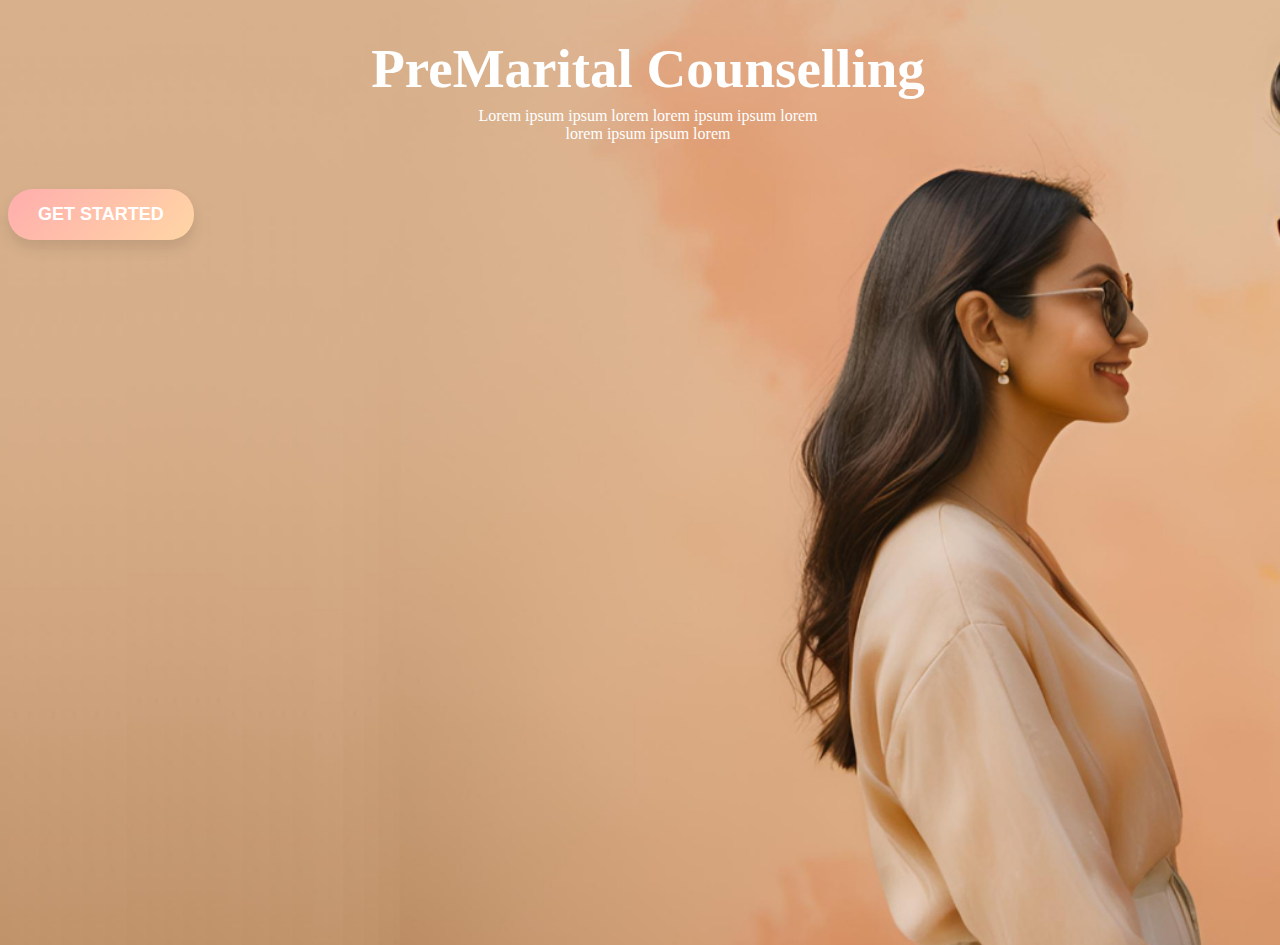
<file: index.html>
<!DOCTYPE html>
<html lang="en">
<head>
    <meta charset="UTF-8">
    <meta name="viewport" content="width=device-width, initial-scale=1.0">
    <link rel="stylesheet" type="text/css" href="./style.css">
    <title>Document</title>
</head>
<body>
    <h1 id="title">PreMarital Counselling</h1>
    <p id="moto">Lorem ipsum ipsum lorem lorem ipsum ipsum lorem<br> lorem ipsum ipsum lorem</p>
    <button id="redirector">Get Started</button>
    
    

    <script src="./script.js"></script>
</body>
</html>
</file>
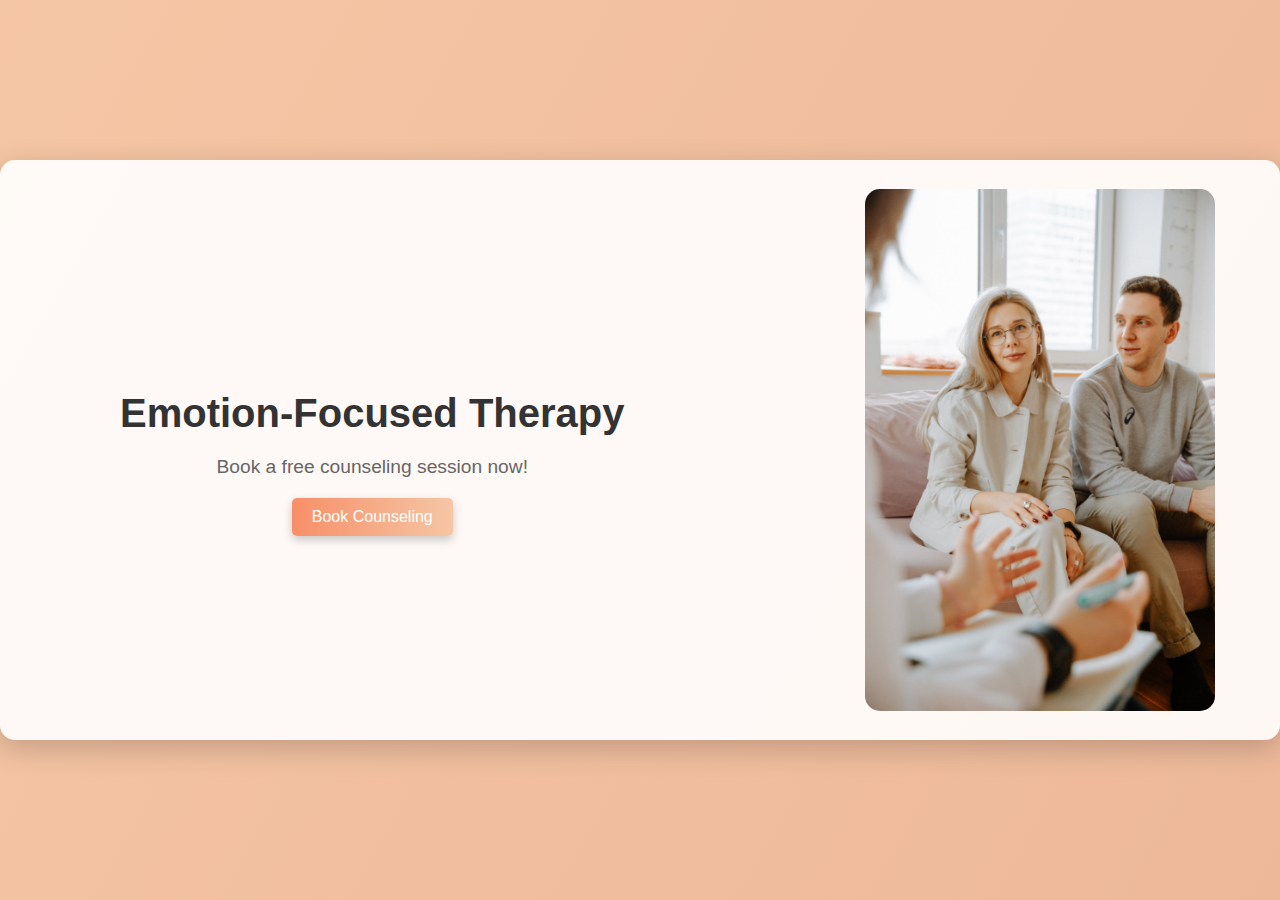
<file: appoinment.html>
<!DOCTYPE html>
<html lang="en">
<head>
    <meta charset="UTF-8">
    <meta name="viewport" content="width=device-width, initial-scale=1.0">
    <title>Emotion-Focused Therapy</title>
    <link rel="stylesheet" href="style2.css">
</head>
<body>
    <div class="background">
        <div class="container">
            <div class="content">
                <div class="text">
                    <h1>Emotion-Focused Therapy</h1>
                    <p>Book a free counseling session now!</p>
                    <button class="get-started" onclick="toggleForm()">Book Counseling</button>
                </div>
                <div class="image-container">
                    <div class="decorative-div"></div>
                    <img src="./resources/coun.png" alt="Counseling Image" class="image">
                </div>
            </div>
        </div>
    </div>
    <div class="modal-background" id="modal-background" style="display: none;">
        <div class="form-container" id="form-container">
            <h2>Book a Free Consultation</h2>
            <div class="form-switch">
                <label class="switch">
                    <input type="checkbox" id="toggle-mode" onchange="switchMode()">
                    <span class="slider round"></span>
                </label>
                <span id="mode-label">Online</span>
            </div>
            <form id="counseling-form">
                <div class="form-fields" id="online-fields">
                    <input type="text" placeholder="Caregiver Name" required>
                    <input type="email" placeholder="Email" required>
                    <input type="tel" placeholder="Phone" required>
                    <input type="text" placeholder="Patient's Name" required>
                    <input type="number" placeholder="Patient's Age" required>
                    <textarea placeholder="Primary concern"></textarea>
                    <textarea placeholder="Additional message"></textarea>
                </div>
                <div class="form-fields" id="offline-fields" style="display: none;">
                    <input type="text" placeholder="Caregiver Name" required>
                    <input type="email" placeholder="Email" required>
                    <input type="tel" placeholder="Phone" required>
                    <input type="text" placeholder="Patient's Name" required>
                    <input type="number" placeholder="Patient's Age" required>
                    <textarea placeholder="Primary concern"></textarea>
                    <input type="text" placeholder="Location" required>
                    <select required>
                        <option value="whatsapp">WhatsApp</option>
                        <option value="email">Email</option>
                        <option value="sms">SMS</option>
                    </select>
                </div>
                <div class="form-buttons">
                    <button type="submit">Submit</button>
                    <button type="button" class="close-button" onclick="toggleForm()">Close</button>
                </div>
            </form>
        </div>
    </div>
    <script src="script.js"></script>
</body>
</html>
</file>
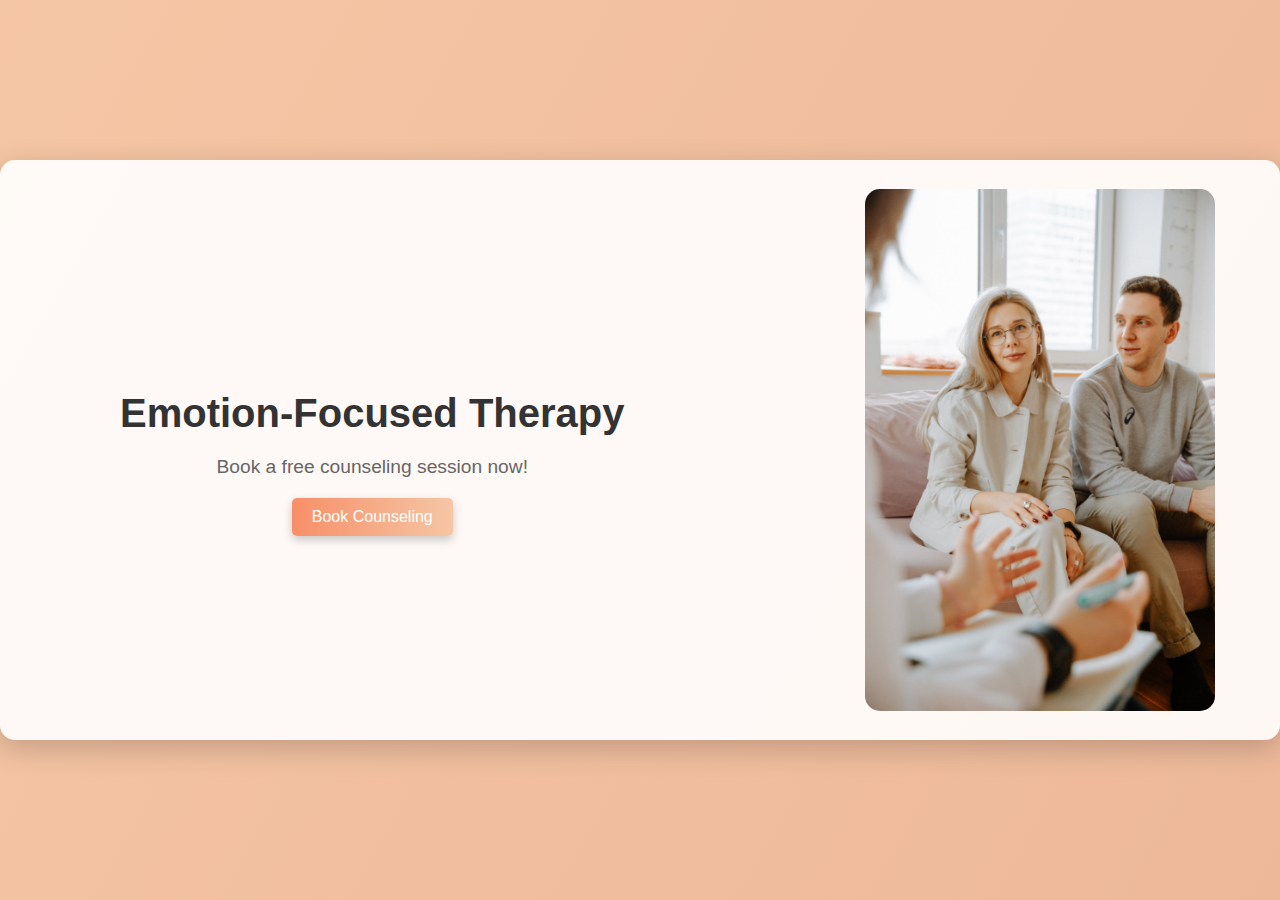
<file: pages/appoinment.html>
<!DOCTYPE html>
<html lang="en">
<head>
    <meta charset="UTF-8">
    <meta name="viewport" content="width=device-width, initial-scale=1.0">
    <title>Emotion-Focused Therapy</title>
    <link rel="stylesheet" href="../styles/style2.css">
</head>
<body>
    <div class="background">
        <div class="container">
            <div class="content">
                <div class="text">
                    <h1>Emotion-Focused Therapy</h1>
                    <p>Book a free counseling session now!</p>
                    <button class="get-started" onclick="toggleForm()">Book Counseling</button>
                </div>
                <div class="image-container">
                    <div class="decorative-div"></div>
                    <img src="../resources/coun.png" alt="Counseling Image" class="image">
                </div>
            </div>
        </div>
    </div>
    <div class="modal-background" id="modal-background" style="display: none;">
        <div class="form-container" id="form-container">
            <h2>Book a Free Consultation</h2>
            <div class="form-switch">
                <label class="switch">
                    <input type="checkbox" id="toggle-mode" onchange="switchMode()">
                    <span class="slider round"></span>
                </label>
                <span id="mode-label">Online</span>
            </div>
            <form id="counseling-form">
                <div class="form-fields" id="online-fields">
                    <input type="text" placeholder="Caregiver Name" required>
                    <input type="email" placeholder="Email" required>
                    <input type="tel" placeholder="Phone" required>
                    <input type="text" placeholder="Patient's Name" required>
                    <input type="number" placeholder="Patient's Age" required>
                    <textarea placeholder="Primary concern"></textarea>
                    <textarea placeholder="Additional message"></textarea>
                </div>
                <div class="form-fields" id="offline-fields" style="display: none;">
                    <input type="text" placeholder="Caregiver Name" required>
                    <input type="email" placeholder="Email" required>
                    <input type="tel" placeholder="Phone" required>
                    <input type="text" placeholder="Patient's Name" required>
                    <input type="number" placeholder="Patient's Age" required>
                    <textarea placeholder="Primary concern"></textarea>
                    <input type="text" placeholder="Location" required>
                    <select required>
                        <option value="whatsapp">WhatsApp</option>
                        <option value="email">Email</option>
                        <option value="sms">SMS</option>
                    </select>
                </div>
                <div class="form-buttons">
                    <button type="submit">Submit</button>
                    <button type="button" class="close-button" onclick="toggleForm()">Close</button>
                </div>
            </form>
        </div>
    </div>
    <script src="../scripts/script2.js"></script>
</body>
</html>
</file>
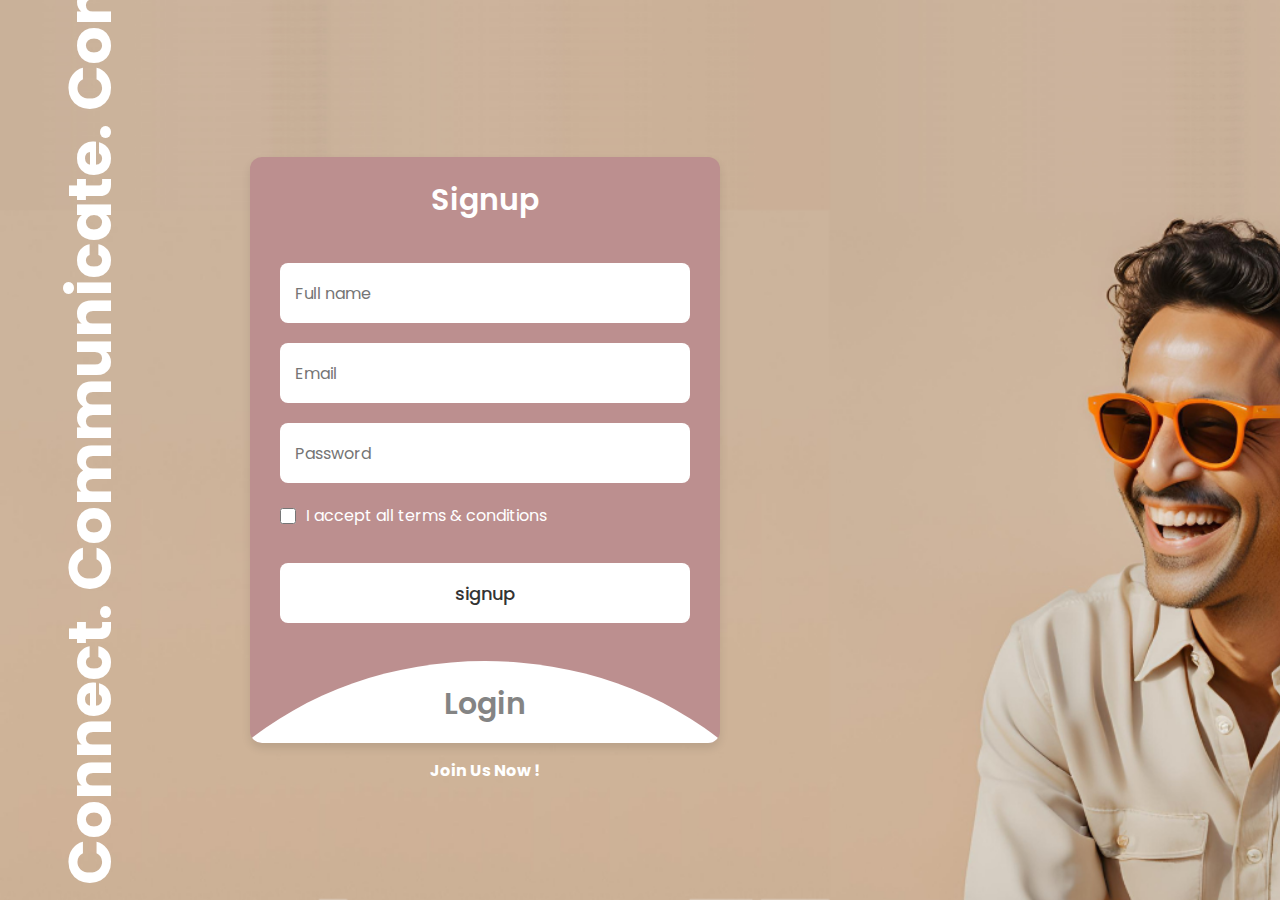
<file: pages/login.html>
<!DOCTYPE html>
<html lang="en">
<head>
    <meta charset="UTF-8">
    <meta name="viewport" content="width=device-width, initial-scale=1.0">
    <title>Login & signup</title>
    <link rel="stylesheet" type="text/css" href="../styles/login.css">
</head>
<body>
    
    <section class="wrapper">
        <div class="form signup">
            <header>Signup</header>
            <form action="#">
                <input type="text" placeholder="Full name" required/>
                <input type="email" placeholder="Email" required/>
                <input type="password" placeholder="Password" required/>
                <div class="checkbox">
                    <input type="checkbox"/>
                    <label for="">I accept all terms & conditions</label>
                </div>
                <input type="submit" value="signup" onclick="navigateToSocial()" />
            </form>
        </div>


        <div class="form login">
            <header>Login</header>
            <form action="#">
                <input type="email" placeholder="Email" required/>
                <input type="password" placeholder="Password" required/>
                <a href="#">Forgot Password?</a>
                <input type="submit" value="login" onclick="navigateToSocial()"/>
            </form>
        </div>
    </section>
    <div class="rotated-title">
        Connect. Communicate. Commit.
    </div>

    <p id="last-phrase">Join Us Now !</p>
    

    <script>
        const wrapper = document.querySelector(".wrapper"),
            signupHeader = document.querySelector(".signup header"),
            loginHeader = document.querySelector(".login header");

        loginHeader.addEventListener("click", () => {
            wrapper.classList.add("active");
        })

        signupHeader.addEventListener("click", () => {
            wrapper.classList.remove("active");
        })

        function navigateToSocial() {
            window.location.href = "socialform.html"; // Replace with the actual path to your signup page
        }

    </script>
</body>
</html>
</file>
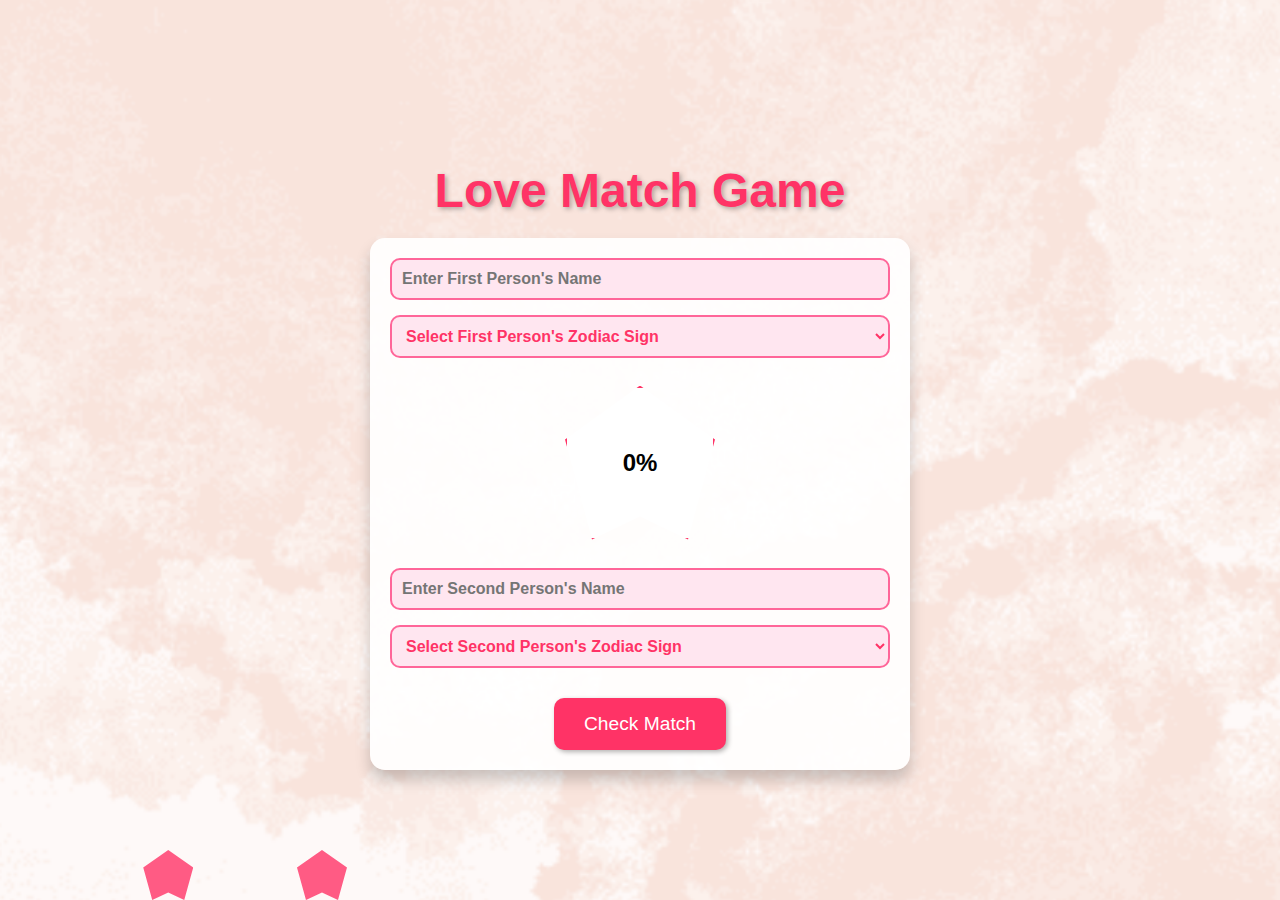
<file: pages/lovecalculator.html>
<!DOCTYPE html>
<html lang="en">
<head>
    <meta charset="UTF-8">
    <meta name="viewport" content="width=device-width, initial-scale=1.0">
    <title>Love Match Game</title>
    <style>
        body {
            margin: 0;
            font-family: Arial, sans-serif;
            display: flex;
            flex-direction: column;
            align-items: center;
            justify-content: center;
            min-height: 100vh;
            background-image: url('../resources/lb.png');
            background-size: cover;
            background-repeat: no-repeat;
            overflow: hidden;
            position: relative;
        }

        h1 {
            color: #ff3366;
            margin-bottom: 20px;
            font-size: 3rem;
            text-shadow: 2px 2px 5px rgba(0, 0, 0, 0.3);
        }

        form {
            display: flex;
            flex-direction: column;
            align-items: center;
            gap: 30px;
            width: 90%;
            max-width: 500px;
            background: rgba(255, 255, 255, 0.9);
            padding: 20px;
            border-radius: 15px;
            box-shadow: 0px 10px 15px rgba(0, 0, 0, 0.2);
            position: relative;
            z-index: 10;
        }

        .person-container {
            display: flex;
            flex-direction: column;
            align-items: center;
            gap: 15px;
            width: 100%;
        }

        input, select {
            padding: 10px;
            border: 2px solid #ff6699;
            border-radius: 10px;
            font-size: 1rem;
            width: 100%;
            box-sizing: border-box;
            font-family: 'Arial', sans-serif;
            font-weight: bold;
            background-color: #ffe6f0;
            color: #ff3366;
            transition: all 0.3s ease;
        }

        input:hover, select:hover {
            background-color: #ffccdd;
        }

        input:focus, select:focus {
            border-color: #ff3366;
            box-shadow: 0 0 5px rgba(255, 51, 102, 0.5);
            outline: none;
        }

        button {
            padding: 15px 30px;
            background-color: #ff3366;
            color: #fff;
            border: none;
            border-radius: 10px;
            cursor: pointer;
            font-size: 1.2rem;
            box-shadow: 2px 2px 5px rgba(0, 0, 0, 0.3);
            transition: transform 0.3s, background-color 0.3s;
        }

        button:hover {
            transform: scale(1.05);
            background-color: #ff6699;
        }

        .heart-container {
            position: relative;
            width: 150px;
            height: 150px;
            display: flex;
            justify-content: center;
            align-items: center;
        }

        .heart {
            position: relative;
            width: 150px;
            height: 150px;
            background: linear-gradient(to top, #ff3366 var(--fill-percentage, 0%), #fff var(--fill-percentage, 0%));
            border: 2px solid #ff3366;
            clip-path: polygon(50% 0%, 100% 35%, 82% 100%, 50% 85%, 18% 100%, 0% 35%);
            display: flex;
            justify-content: center;
            align-items: center;
            color: black;
            font-size: 1.5rem;
            font-weight: bold;
            transition: background 0.5s ease, border 0.3s ease;
        }

        .floating-heart {
            position: absolute;
            width: 50px;
            height: 50px;
            background-color: #ff3366;
            clip-path: polygon(50% 0%, 100% 35%, 82% 100%, 50% 85%, 18% 100%, 0% 35%);
            opacity: 0.8;
            animation: floatHeart 10s ease-in-out infinite;
            z-index: -1;
        }

        @keyframes floatHeart {
            0% {
                transform: translateX(0) translateY(0) rotate(45deg);
                opacity: 0.8;
            }
            25% {
                transform: translateX(100px) translateY(-200px) rotate(50deg);
                opacity: 1;
            }
            50% {
                transform: translateX(-100px) translateY(-400px) rotate(45deg);
                opacity: 0.8;
            }
            75% {
                transform: translateX(200px) translateY(500px) rotate(60deg);
                opacity: 1;
            }
            100% {
                transform: translateX(100px) translateY(1000px) rotate(45deg);
                opacity: 0.8;
            }
        }
    </style>
</head>
<body>
    <h1>Love Match Game</h1>
    <form id="love-match-form">
        <div class="person-container">
            <input type="text" id="name1" placeholder="Enter First Person's Name" required>
            <select id="zodiac1" required>
                <option value="" disabled selected>Select First Person's Zodiac Sign</option>
                <option value="Aries">Aries</option>
                <option value="Taurus">Taurus</option>
                <option value="Gemini">Gemini</option>
                <option value="Cancer">Cancer</option>
                <option value="Leo">Leo</option>
                <option value="Virgo">Virgo</option>
                <option value="Libra">Libra</option>
                <option value="Scorpio">Scorpio</option>
                <option value="Sagittarius">Sagittarius</option>
                <option value="Capricorn">Capricorn</option>
                <option value="Aquarius">Aquarius</option>
                <option value="Pisces">Pisces</option>
            </select>
        </div>
        <div class="heart-container">
            <div id="heart" class="heart">0%</div>
        </div>
        <div class="person-container">
            <input type="text" id="name2" placeholder="Enter Second Person's Name" required>
            <select id="zodiac2" required>
                <option value="" disabled selected>Select Second Person's Zodiac Sign</option>
                <option value="Aries">Aries</option>
                <option value="Taurus">Taurus</option>
                <option value="Gemini">Gemini</option>
                <option value="Cancer">Cancer</option>
                <option value="Leo">Leo</option>
                <option value="Virgo">Virgo</option>
                <option value="Libra">Libra</option>
                <option value="Scorpio">Scorpio</option>
                <option value="Sagittarius">Sagittarius</option>
                <option value="Capricorn">Capricorn</option>
                <option value="Aquarius">Aquarius</option>
                <option value="Pisces">Pisces</option>
            </select>
        </div>
        <button type="button" onclick="calculateMatch()">Check Match</button>
    </form>

    <script>
        function calculateMatch() {
            const name1 = document.getElementById('name1').value.trim();
            const name2 = document.getElementById('name2').value.trim();
            const zodiac1 = document.getElementById('zodiac1').value;
            const zodiac2 = document.getElementById('zodiac2').value;
            const heart = document.getElementById('heart');

            if (!name1 || !name2 || !zodiac1 || !zodiac2) {
                alert('Please fill out all fields!');
                return;
            }

            const matchPercentage = Math.floor(Math.random() * 101);
            heart.textContent = `${matchPercentage}%`;
            heart.style.setProperty('--fill-percentage', `${matchPercentage}%`);

            // Show a redirect alert and then redirect to another page
            setTimeout(() => {
                alert('Redirecting to assessment page...');
                window.location.href = 'quizindex.html';
            }, 3000); // Show alert and redirect after 3 seconds
        }

        function createFloatingHeart() {
            const heart = document.createElement('div');
            heart.classList.add('floating-heart');
            heart.style.left = Math.random() * window.innerWidth + 'px';
            heart.style.bottom = '0';
            heart.style.animationDuration = `${Math.random() * 5 + 5}s`;
            heart.style.animationDelay = `${Math.random() * 5}s`;
            document.body.appendChild(heart);

            setTimeout(() => {
                heart.remove();
            }, 10000);
        }

        setInterval(createFloatingHeart, 300);
    </script>
</body>
</html>
</file>
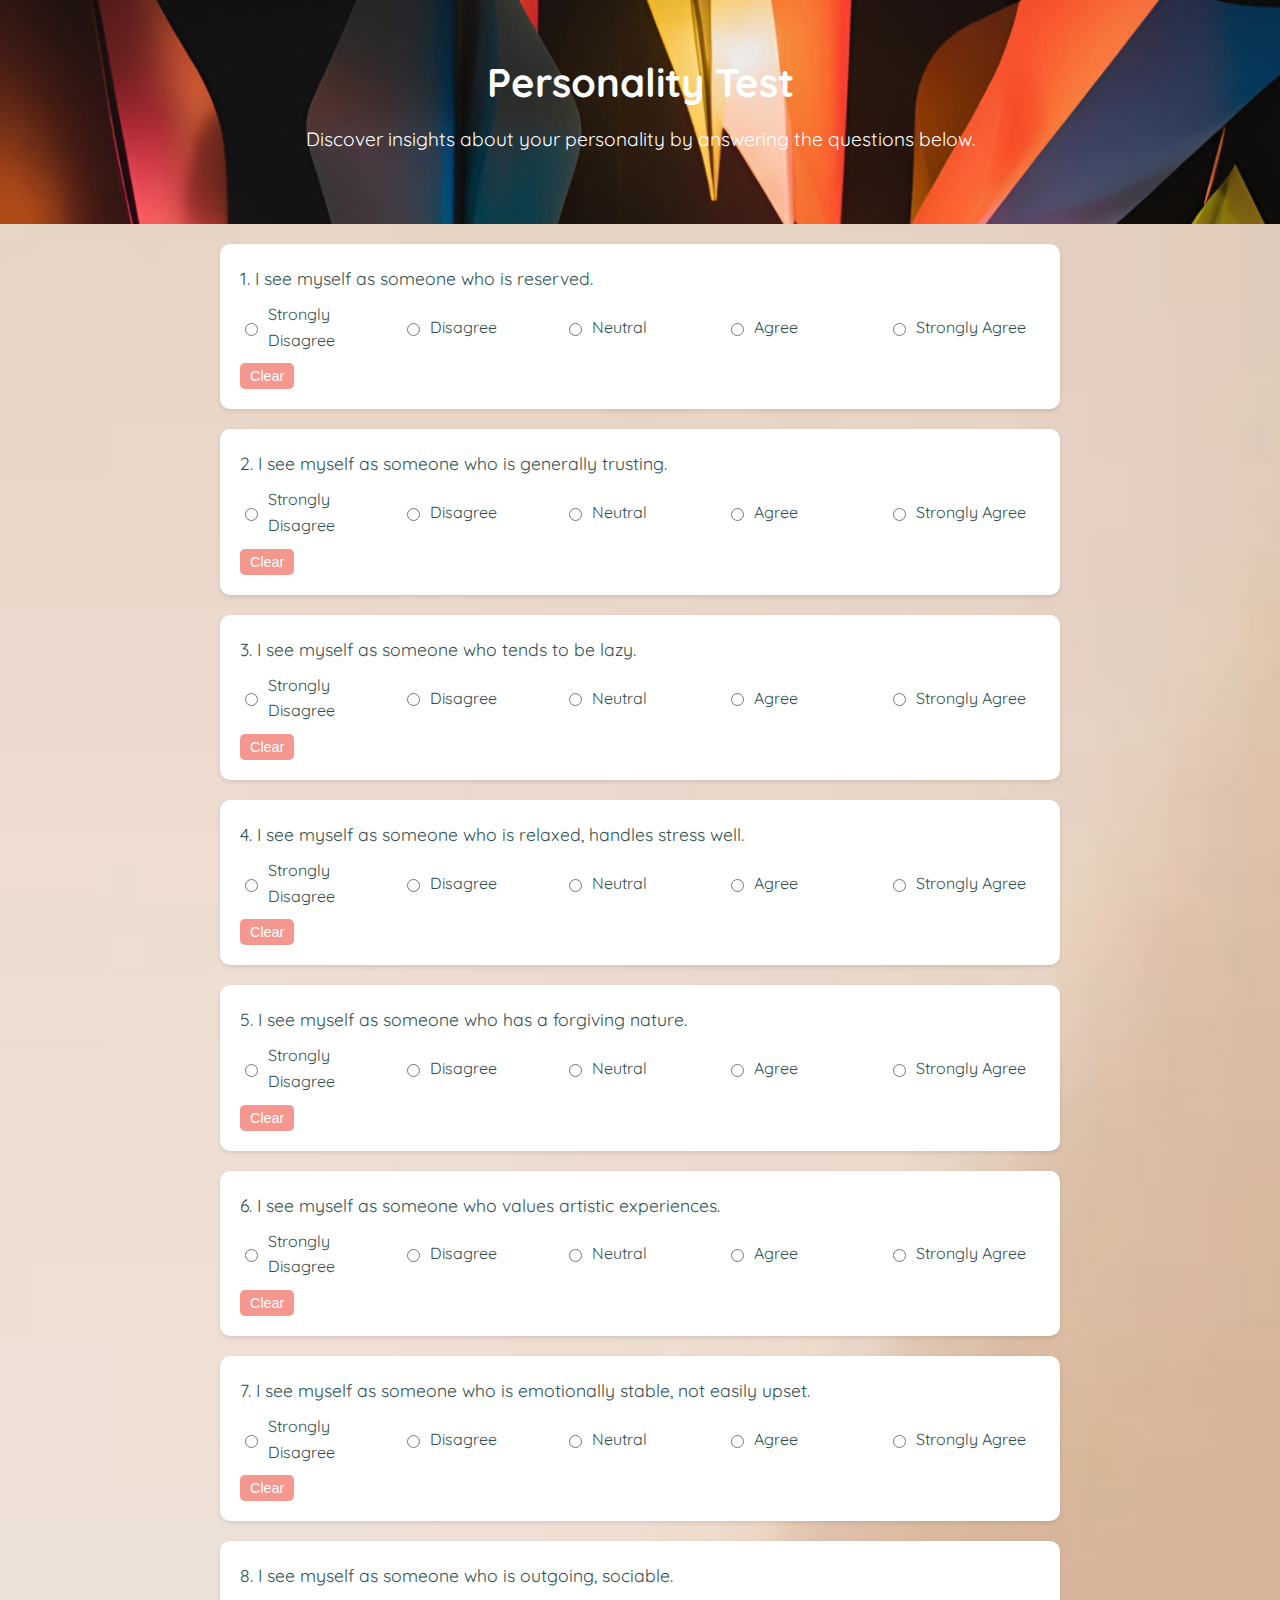
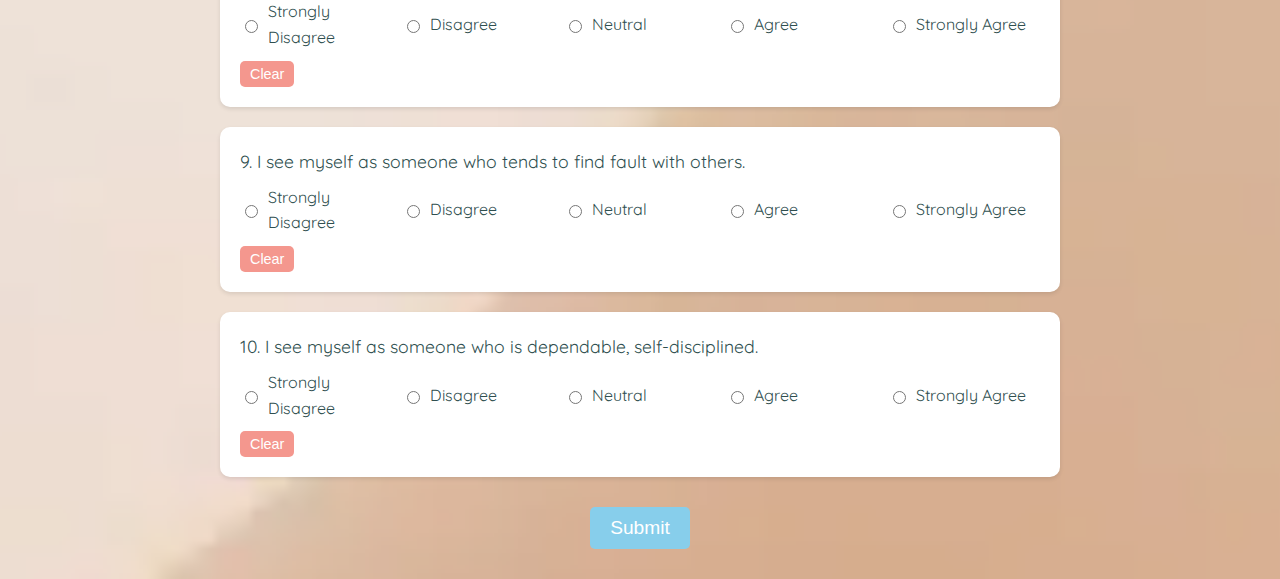
<file: pages/personality.html>
<!DOCTYPE html>
<html lang="en">
<head>
    <meta charset="UTF-8">
    <meta name="viewport" content="width=device-width, initial-scale=1.0">
    <title>Personality Test</title>
    <link href="https://fonts.googleapis.com/css2?family=Quicksand:wght@400;600&display=swap" rel="stylesheet">
    <style>
        body {
            font-family: 'Quicksand', sans-serif;
            margin: 0;
            padding: 0;
            background-image: url('../resources/rnb.png');
            background-size: cover; 
            background-repeat: no-repeat;
            color: #2F4F4F;
            line-height: 1.6;
        }

        header {
            background-image: url('../resources/personalheader.png');
            background-size: cover; 
            background-repeat: no-repeat;
            text-align: center;
            padding: 50px 20px;
            color: white;
        }

        header h1 {
            font-size: 2.5rem;
            margin: 0;
        }

        header p {
            font-size: 1.2rem;
            margin-top: 10px;
        }

        .question {
            max-width: 800px;
            margin: 20px auto;
            background: #FFFFFF;
            border-radius: 10px;
            box-shadow: 0 2px 4px rgba(0, 0, 0, 0.1);
            padding: 20px;
        }

        .question label {
            display: block;
            font-size: 1.1rem;
            margin-bottom: 10px;
        }

        .options {
            display: flex;
            justify-content: space-between;
            flex-wrap: wrap;
            gap: 10px;
        }

        .option {
            flex: 1;
            display: flex;
            align-items: center;
        }

        .option input {
            margin-right: 10px;
        }

        .clear-button {
            margin-top: 10px;
            padding: 5px 10px;
            background: #F4978E;
            color: white;
            border: none;
            border-radius: 5px;
            cursor: pointer;
            font-size: 0.9rem;
        }

        .clear-button:hover {
            background: #E97451;
        }

        .submit-button {
            display: block;
            max-width: 800px;
            margin: 30px auto;
            padding: 10px 20px;
            background: #87CEEB;
            color: white;
            border: none;
            border-radius: 5px;
            cursor: pointer;
            font-size: 1.2rem;
            text-align: center;
        }

        .submit-button:hover {
            background: #4682B4;
        }
    </style>
</head>
<body>
    <header>
        <h1>Personality Test</h1>
        <p>Discover insights about your personality by answering the questions below.</p>
    </header>

    <!-- Question 1 -->
    <div class="question">
        <label for="q1">1. I see myself as someone who is reserved.</label>
        <div class="options">
            <div class="option"><input type="radio" name="q1" value="Strongly Disagree"> Strongly Disagree</div>
            <div class="option"><input type="radio" name="q1" value="Disagree"> Disagree</div>
            <div class="option"><input type="radio" name="q1" value="Neutral"> Neutral</div>
            <div class="option"><input type="radio" name="q1" value="Agree"> Agree</div>
            <div class="option"><input type="radio" name="q1" value="Strongly Agree"> Strongly Agree</div>
        </div>
        <button class="clear-button" onclick="clearSelection('q1')">Clear</button>
    </div>

    <!-- Question 2 -->
    <div class="question">
        <label for="q2">2. I see myself as someone who is generally trusting.</label>
        <div class="options">
            <div class="option"><input type="radio" name="q2" value="Strongly Disagree"> Strongly Disagree</div>
            <div class="option"><input type="radio" name="q2" value="Disagree"> Disagree</div>
            <div class="option"><input type="radio" name="q2" value="Neutral"> Neutral</div>
            <div class="option"><input type="radio" name="q2" value="Agree"> Agree</div>
            <div class="option"><input type="radio" name="q2" value="Strongly Agree"> Strongly Agree</div>
        </div>
        <button class="clear-button" onclick="clearSelection('q2')">Clear</button>
    </div>

    <!-- Question 3 -->
    <div class="question">
        <label for="q3">3. I see myself as someone who tends to be lazy.</label>
        <div class="options">
            <div class="option"><input type="radio" name="q3" value="Strongly Disagree"> Strongly Disagree</div>
            <div class="option"><input type="radio" name="q3" value="Disagree"> Disagree</div>
            <div class="option"><input type="radio" name="q3" value="Neutral"> Neutral</div>
            <div class="option"><input type="radio" name="q3" value="Agree"> Agree</div>
            <div class="option"><input type="radio" name="q3" value="Strongly Agree"> Strongly Agree</div>
        </div>
        <button class="clear-button" onclick="clearSelection('q3')">Clear</button>
    </div>

    <!-- Question 4 -->
    <div class="question">
        <label for="q4">4. I see myself as someone who is relaxed, handles stress well.</label>
        <div class="options">
            <div class="option"><input type="radio" name="q4" value="Strongly Disagree"> Strongly Disagree</div>
            <div class="option"><input type="radio" name="q4" value="Disagree"> Disagree</div>
            <div class="option"><input type="radio" name="q4" value="Neutral"> Neutral</div>
            <div class="option"><input type="radio" name="q4" value="Agree"> Agree</div>
            <div class="option"><input type="radio" name="q4" value="Strongly Agree"> Strongly Agree</div>
        </div>
        <button class="clear-button" onclick="clearSelection('q4')">Clear</button>
    </div>

    <!-- Question 5 -->
    <div class="question">
        <label for="q5">5. I see myself as someone who has a forgiving nature.</label>
        <div class="options">
            <div class="option"><input type="radio" name="q5" value="Strongly Disagree"> Strongly Disagree</div>
            <div class="option"><input type="radio" name="q5" value="Disagree"> Disagree</div>
            <div class="option"><input type="radio" name="q5" value="Neutral"> Neutral</div>
            <div class="option"><input type="radio" name="q5" value="Agree"> Agree</div>
            <div class="option"><input type="radio" name="q5" value="Strongly Agree"> Strongly Agree</div>
        </div>
        <button class="clear-button" onclick="clearSelection('q5')">Clear</button>
    </div>

    <!-- Question 6 -->
    <div class="question">
        <label for="q6">6. I see myself as someone who values artistic experiences.</label>
        <div class="options">
            <div class="option"><input type="radio" name="q6" value="Strongly Disagree"> Strongly Disagree</div>
            <div class="option"><input type="radio" name="q6" value="Disagree"> Disagree</div>
            <div class="option"><input type="radio" name="q6" value="Neutral"> Neutral</div>
            <div class="option"><input type="radio" name="q6" value="Agree"> Agree</div>
            <div class="option"><input type="radio" name="q6" value="Strongly Agree"> Strongly Agree</div>
        </div>
        <button class="clear-button" onclick="clearSelection('q6')">Clear</button>
    </div>

    <!-- Question 7 -->
    <div class="question">
        <label for="q7">7. I see myself as someone who is emotionally stable, not easily upset.</label>
        <div class="options">
            <div class="option"><input type="radio" name="q7" value="Strongly Disagree"> Strongly Disagree</div>
            <div class="option"><input type="radio" name="q7" value="Disagree"> Disagree</div>
            <div class="option"><input type="radio" name="q7" value="Neutral"> Neutral</div>
            <div class="option"><input type="radio" name="q7" value="Agree"> Agree</div>
            <div class="option"><input type="radio" name="q7" value="Strongly Agree"> Strongly Agree</div>
        </div>
        <button class="clear-button" onclick="clearSelection('q7')">Clear</button>
    </div>

    <!-- Question 8 -->
    <div class="question">
        <label for="q8">8. I see myself as someone who is outgoing, sociable.</label>
        <div class="options">
            <div class="option"><input type="radio" name="q8" value="Strongly Disagree"> Strongly Disagree</div>
            <div class="option"><input type="radio" name="q8" value="Disagree"> Disagree</div>
            <div class="option"><input type="radio" name="q8" value="Neutral"> Neutral</div>
            <div class="option"><input type="radio" name="q8" value="Agree"> Agree</div>
            <div class="option"><input type="radio" name="q8" value="Strongly Agree"> Strongly Agree</div>
        </div>
        <button class="clear-button" onclick="clearSelection('q8')">Clear</button>
    </div>

    <!-- Question 9 -->
    <div class="question">
        <label for="q9">9. I see myself as someone who tends to find fault with others.</label>
        <div class="options">
            <div class="option"><input type="radio" name="q9" value="Strongly Disagree"> Strongly Disagree</div>
            <div class="option"><input type="radio" name="q9" value="Disagree"> Disagree</div>
            <div class="option"><input type="radio" name="q9" value="Neutral"> Neutral</div>
            <div class="option"><input type="radio" name="q9" value="Agree"> Agree</div>
            <div class="option"><input type="radio" name="q9" value="Strongly Agree"> Strongly Agree</div>
        </div>
        <button class="clear-button" onclick="clearSelection('q9')">Clear</button>
    </div>

    <!-- Question 10 -->
    <div class="question">
        <label for="q10">10. I see myself as someone who is dependable, self-disciplined.</label>
        <div class="options">
            <div class="option"><input type="radio" name="q10" value="Strongly Disagree"> Strongly Disagree</div>
            <div class="option"><input type="radio" name="q10" value="Disagree"> Disagree</div>
            <div class="option"><input type="radio" name="q10" value="Neutral"> Neutral</div>
            <div class="option"><input type="radio" name="q10" value="Agree"> Agree</div>
            <div class="option"><input type="radio" name="q10" value="Strongly Agree"> Strongly Agree</div>
        </div>
        <button class="clear-button" onclick="clearSelection('q10')">Clear</button>
    </div>

    <button class="submit-button" onclick="submitAnswersAndRedirect('quizindex.html')">Submit</button>

    <script>
        function clearSelection(questionName) {
            const options = document.getElementsByName(questionName);
            options.forEach(option => option.checked = false);
        }

        function submitAnswersAndRedirect(pageUrl) {
    alert('Thank you for completing the test!');
    setTimeout(() => {
        window.location.href = pageUrl;
    }, 1000); 
}

    </script>
</body>
</html>
</file>
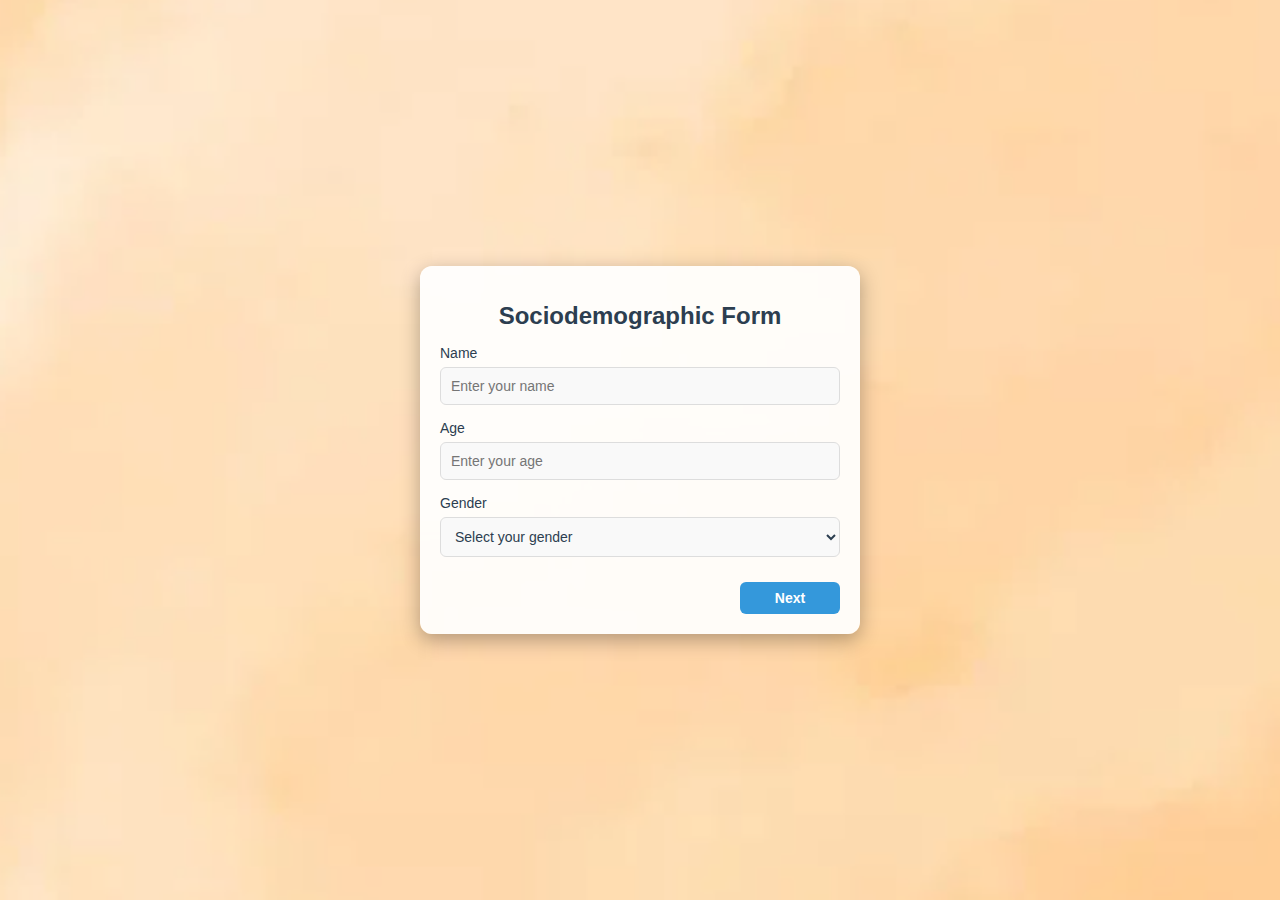
<file: pages/socialform.html>
<!DOCTYPE html>
<html lang="en">
<head>
    <meta charset="UTF-8">
    <meta name="viewport" content="width=device-width, initial-scale=1.0">
    <title>Multi-Step Form</title>
    <style>
        body {
            font-family: 'Arial', sans-serif;
            margin: 0;
            padding: 0;
            display: flex;
            justify-content: center;
            align-items: center;
            height: 100vh;
            
            color: #fff;
            overflow: hidden;
            background-image: url('../resources/dataformbackground.png');
            background-size: cover; /* Makes the background image cover the entire page */
            background-repeat: no-repeat;
        }

        .form-container {
            background: rgba(255, 255, 255, 0.92);
            padding: 20px;
            border-radius: 12px;
            box-shadow: 0 6px 20px rgba(0, 0, 0, 0.3);
            width: 400px;
            max-width: 90%;
            overflow: hidden;
            position: relative;
        }

        h1 {
            text-align: center;
            margin-bottom: 15px;
            font-size: 24px;
            font-weight: bold;
            color: #2c3e50;
        }

        .form-step {
            display: none;
            animation: fadeIn 0.5s ease-in-out;
        }

        .form-step.active {
            display: block;
        }

        label {
            margin-bottom: 6px;
            color: #2c3e50;
            font-size: 14px;
            display: block;
        }

        input, select {
            width: 100%;
            padding: 10px;
            margin-bottom: 15px;
            border: 1px solid #ddd;
            border-radius: 6px;
            font-size: 14px;
            background: #f9f9f9;
            color: #2c3e50;
            box-sizing: border-box;
        }

        input:focus, select:focus {
            border-color: #3498db;
            outline: none;
            box-shadow: 0 0 5px rgba(52, 152, 219, 0.5);
        }

        button {
            width: 100px;
            padding: 8px;
            border: none;
            border-radius: 6px;
            font-size: 14px;
            font-weight: bold;
            color: #fff;
            background: #3498db;
            cursor: pointer;
            transition: all 0.3s ease;
        }

        button:hover {
            background: #2980b9;
        }

        .pre-but {
            display: flex;
            justify-content: space-between;
            margin-top: 10px;
        }

        .first-form-buttons {
            display: flex;
            justify-content: flex-end; 
            margin-top: 10px;
        }

        #prevBtn {
            background: #e74c3c;
        }

        #prevBtn:hover {
            background: #c0392b;
        }

       
        @keyframes fadeIn {
            from {
                opacity: 0;
                transform: translateY(20px);
            }
            to {
                opacity: 1;
                transform: translateY(0);
            }
        }
    </style>
</head>
<body>
    <div class="form-container">
        <h1>Sociodemographic Form</h1>
        <form id="multiStepForm" action="index.html" method="GET">
            
            <div class="form-step active">
                <label for="name">Name</label>
                <input type="text" id="name" name="name" placeholder="Enter your name" required>
    
                <label for="age">Age</label>
                <input type="number" id="age" name="age" placeholder="Enter your age" required>
    
                <label for="gender">Gender</label>
                <select id="gender" name="gender" required>
                    <option value="">Select your gender</option>
                    <option value="male">Male</option>
                    <option value="female">Female</option>
                    <option value="other">Other</option>
                </select>

                
                <div class="first-form-buttons">
                    <button type="button" id="nextBtn" onclick="nextStep()">Next</button>
                </div>
            </div>
            
            
            <div class="form-step">
                <label for="familyType">Family Type</label>
                <select id="familyType" name="familyType" required>
                    <option value="">Select family type</option>
                    <option value="nuclear">Nuclear</option>
                    <option value="joint">Joint</option>
                </select>
                
                <label for="occupation">Occupation</label>
                <input type="text" id="occupation" name="occupation" placeholder="Enter your occupation" required>
                
                <label for="incomeLevel">Income Level</label>
                <select id="incomeLevel" name="incomeLevel" required>
                    <option value="">Select income level</option>
                    <option value="low">10,000 - 25,000</option>
                    <option value="middle">25,000 - 40,000</option>
                    <option value="high">40,000 - 1,00,000</option>
                </select>

                
                <div class="pre-but">
                    <button type="button" id="prevBtn" onclick="prevStep()">Previous</button>
                    <button type="button" id="nextBtn" onclick="nextStep()">Next</button>
                </div>
            </div>
            
            
            <div class="form-step">
                <label for="religion">Religion</label>
                <input type="text" id="religion" name="religion" placeholder="Enter your religion" required>
                
                <label for="location">Location</label>
                <input type="text" id="location" name="location" placeholder="Enter your location" required>
                
                <label for="dob">Date of Birth</label>
                <input type="date" id="dob" name="dob" required>
                
                <label for="email">Email ID</label>
                <input type="email" id="email" name="email" placeholder="Enter your email" required>
                
                <label for="phone">Phone Number</label>
                <input type="tel" id="phone" name="phone" placeholder="Enter your phone number" required>

                
                <div class="pre-but">
                    <button type="button" id="prevBtn" onclick="prevStep()">Previous</button>
                    <button type="submit"  onClick="goToPage('lovecalculator.html')">Submit</button>
                </div>
            </div>
        </form>
    </div>

    <script>
        const steps = document.querySelectorAll('.form-step');
        let currentStep = 0;

        function updateStep() {
            steps.forEach((step, index) => {
                step.classList.toggle('active', index === currentStep);
            });

            document.getElementById('prevBtn').style.display = currentStep === 0 ? 'none' : 'inline-block';
            document.getElementById('nextBtn').textContent = currentStep === steps.length - 1 ? 'Submit' : 'Next';
        }

        function nextStep() {
            if (currentStep < steps.length - 1) {
                currentStep++;
                updateStep();
            } else {
                document.getElementById('multiStepForm').submit();
            }
        }

        function prevStep() {
            if (currentStep > 0) {
                currentStep--;
                updateStep();
            }
        }

        updateStep();


        function goToPage(pageUrl) {
        window.location.href = pageUrl;
    }
    </script>
</body>
</html>
</file>
<file: style.css>
body{
    background-image: url('./resources/mainbackground.png');
    background-size: cover; /* Makes the background image cover the entire page */
    background-repeat: no-repeat;
    overflow-y: hidden;
    width: 100vw;
    height: 100vh;
    overflow-x: hidden;
    color:white;
}

img{
    position:relative;
    right:100px;
    top:10px;
    height:500px;
    width:900px;
}

#container-1{
    
    display: grid;
    justify-content: center;
    align-items: center;
    height:40vh;
    width:60vh;
    background-color: transparent;
    position: relative;
    left: 110px;
    top: 220px;
}

#title{
    position:relative;
    font-family: "Montserrat" ;
    font-size: 55px;
    text-align: center;
}

#moto{
    position: relative;
    bottom: 30px;
    font-family: "raleway";
    text-align: center;
}

#redirector {
    background: linear-gradient(135deg, #ffadad, #ffd6a5); /* Soft gradient colors */
    border: none;
    border-radius: 25px;
    padding: 15px 30px;
    font-size: 18px;
    font-weight: bold;
    color: white;
    text-transform: uppercase;
    cursor: pointer;
    transition: all 0.3s ease;
    box-shadow: 0 8px 15px rgba(0, 0, 0, 0.1);
}

  /* Hover Effect */
#redirector:hover {
    background: linear-gradient(135deg, #ffd6a5, #ffadad); /* Reverse gradient */
    box-shadow: 0 12px 20px rgba(0, 0, 0, 0.15);
    transform: translateY(-5px);
}

#redirector:focus {
    outline: none;
    box-shadow: 0 0 0 3px rgba(255, 173, 173, 0.5); /* Soft focus ring */
}

#redirector:active {
    transform: translateY(2px);
    box-shadow: 0 6px 10px rgba(0, 0, 0, 0.1);
}
</file>
<file: styles/login.css>
@import url("https://fonts.googleapis.com/css2?family=Poppins:wght@400;700&display=swap");
*{
    margin: 0;
    padding: 0;
    box-sizing: border-box;
    font-family: "Poppins", sans-serif;
}

body{
    min-height: 100vh;
    display: flex;
    align-items:center;
    justify-content: left;
    background-color: antiquewhite;
    background-image: url('../resources/newback.png');
    background-size: cover; 
    background-repeat: no-repeat;
    overflow: hidden;
}

.wrapper{
    position: relative;
    left:250px;
    max-width: 470px;
    width: 100%;
    border-radius: 12px;
    padding: 20px 30px 120px;
    background: #BC8F8F;
    box-shadow: 0 5px 10px rgba(0, 0, 0, 0.1) ;
    overflow: hidden;
}

.form.login{
    background:#fff;
    position:absolute;
    bottom:-86%;
    left:50%;
    transform:  translateX(-50%);
    width: calc(100% + 220px);
    padding: 20px 140px;
    border-radius: 50%;
    height:100%;
    transition: all 0.6s ease;
}

.wrapper.active .form.login{
    bottom: -15%;
    box-shadow: 0 -5px 10px rgba(0, 0, 0, 0.1) ;
    border-radius: 35%;
}

form a{
    color: #333;
    text-decoration: none;
}
form a:hover{
    text-decoration: underline;
}

.form header{
    font-size: 30px;
    text-align: center;
    color: #fff;
    font-weight: 600;
    cursor: pointer;
}

.wrapper.active .form.login header{
    opacity: 1;
}

.wrapper.active .signup header{
    opacity: 0.6;
}

.form.login header{
    color: #333;
    opacity: 0.6;
}

.wrapper form{
    display: flex;
    flex-direction: column;
    gap: 20px;
    margin-top: 40px;
}

form input{
    height: 60px;
    outline: none;
    border: none;
    padding: 0 15px;
    font-size: 16px;
    font-weight: 400;
    color: #333;
    border-radius: 8px;
    background:#fff;
}

.form.login input{
    border: 1px solid #aaa;
}

.form.login input:focus{
    box-shadow:  0 1px 0 #ddd;
}

form .checkbox{
    display: flex;
    align-items: center;
    gap: 10px;
}

.checkbox input[type="checkbox"]{
    height:16px;
    width: 16px;
    accent-color: #fff;
    cursor: pointer;
}

form .checkbox label{
    cursor: pointer;
    color: #fff;
}

form input[type="submit"]{
    margin-top: 15px;
    padding: none;
    font-size:18px ;
    font-weight: 500;
    cursor: pointer;
}

.form.login input[type="submit"]{
    background: #4070f4;
    color:#fff;
    border: none;
}

#moto{
    color:white;
    position:relative;
    right: 920px;
    font-size: 60px;
    transform: rotate(-90deg);
}

#join-section{
    position: relative;
    right: 60px;
    top: 320px;
    font-family: "Poppins";
    font-weight: 200;
    font-size: 20px;
    color:white;
}

.rotated-title {
    position: absolute; 
    left: 90px; 
    top:840px; 
    color:white;
    font-size: 60px;
    font-weight: bolder;
    font-family: "Poppins";
    transform: rotate(-90deg);
    transform-origin: left center; 
    white-space: nowrap; 
}

#last-phrase{
    position: relative;
    top: 320px;
    right: 40px;
    color:white;
    font-family: "Poppins";
    font-weight: bolder;

}
</file>
<file: style2.css>
/* General Reset */
body, html {
    margin: 0;
    padding: 0;
    box-sizing: border-box;
    font-family: 'Arial', sans-serif;
}

/* Background */
.background {
    display: flex;
    justify-content: center;
    align-items: center;
    height: 100vh;
    width: 100vw;
    background: linear-gradient(120deg, #f5c6a5, #edb89a);
    background-size: cover;
    background-repeat: no-repeat;
}

/* Container Styling */
.container {
    display: flex;
    align-items: center;
    background-color: rgba(255, 255, 255, 0.9);
    padding: 40px;
    border-radius: 15px;
    box-shadow: 0 8px 30px rgba(0, 0, 0, 0.2);
    max-width: 1200px;
    height: 500px;
    width: 95%;
}

/* Content Styling */
.content {
    display: flex;
    align-items: center;
    justify-content: space-between;
    gap: 20px;
}

.text {
    max-width: 50%;
    position: relative;
    left: 80px;
    text-align: center;
}

.text h1 {
    font-size: 2.5rem;
    margin-bottom: 15px;
    color: #333;
}

.text p {
    font-size: 1.2rem;
    margin-bottom: 20px;
    color: #666;
}

.get-started {
    padding: 10px 20px;
    font-size: 1rem;
    color: white;
    background: linear-gradient(90deg, #f78f68, #f5c6a5);
    border: none;
    border-radius: 5px;
    cursor: pointer;
    box-shadow: 0 4px 10px rgba(0, 0, 0, 0.2);
    transition: all 0.3s ease-in-out;
}

.get-started:hover {
    background: linear-gradient(90deg, #f5c6a5, #f78f68);
    transform: scale(1.05);
}

/* Image Section */
.image-container {
    position: relative;
    
    max-width:100%;
    display: flex;
    align-items: center;
    justify-content: center;
}

.image {
    width: 95%;
    max-width: 350px;
    border-radius: 15px;
    z-index: 0;
}

.decorative-div {
    position: relative;
    right: 150px;
    border-radius: 20px;
    width: 300px;
    height: 400px;
    /*background: linear-gradient(120deg, #f78f68, #edb89a);*/
    z-index: 0;
}

/* Form Section */
.form-container {
    display: flex;
    flex-direction: column;
    gap: 15px;
    text-align: left;
    position: relative;
    max-width: 50%;
}

form {
    display: flex;
    flex-direction: column;
    gap: 15px;
}

label {
    font-size: 1rem;
    color: #555;
}

input, select, button {
    padding: 10px;
    font-size: 1rem;
    border: 1px solid #ccc;
    border-radius: 5px;
}

button {
    background-color: #f78f68;
    color: white;
    border: none;
    cursor: pointer;
}

button:hover {
    background-color: #edb89a;
}

/* Switch Button */
.switch {
    position: relative;
    display: inline-block;
    width: 50px;
    height: 24px;
    margin-bottom: 15px;
}

.switch input {
    opacity: 0;
    width: 0;
    height: 0;
}

.slider {
    position: absolute;
    cursor: pointer;
    top: 0;
    left: 0;
    right: 0;
    bottom: 0;
    background-color: #ccc;
    border-radius: 34px;
    transition: 0.4s;
}

.slider:before {
    position: absolute;
    content: "";
    height: 20px;
    width: 20px;
    left: 2px;
    bottom: 2px;
    background-color: white;
    border-radius: 50%;
    transition: 0.4s;
}

input:checked + .slider {
    background-color: #f78f68;
}

input:checked + .slider:before {
    transform: translateX(26px);
}

/* General Styles */
/* General Styles */
body, html {
    margin: 0;
    padding: 0;
    font-family: 'Arial', sans-serif;
    background-color: #f4f7f9;
    overflow: hidden;
}



/* Modal Styles */
.modal-background {
    position: fixed;
    top: 0;
    left: 0;
    width: 100%;
    height: 100%;
    background-color: rgba(0, 0, 0, 0.7);
    display: flex;
    align-items: center;
    justify-content: center;
    z-index: 1000;
}

.form-container {
    background: linear-gradient(135deg, #ffffff, #e8f5e9);
    padding: 40px 50px;
    border-radius: 15px;
    width: 90%;
    max-width: 800px;
    box-shadow: 0 10px 30px rgba(0, 0, 0, 0.3);
    position: relative;
    text-align: left;
}

.form-container h2 {
    font-size: 26px;
    margin-bottom: 20px;
    color: #333;
    font-weight: bold;
    text-align: center;
}

/* Modernized Input Styles */
.form-fields {
    display: flex;
    flex-wrap: wrap;
    gap: 20px;
}

.form-fields label {
    display: block;
    font-weight: bold;
    margin-bottom: 5px;
}

.form-fields input,
.form-fields textarea,
.form-fields select {
    width: 100%;
    max-width: 360px;
    padding: 12px;
    font-size: 16px;
    border: 1px solid #ccc;
    border-radius: 8px;
    box-sizing: border-box;
    outline: none;
    transition: border-color 0.3s ease, box-shadow 0.3s ease;
}

.form-fields textarea {
    height: 80px;
}

.form-fields input:focus,
.form-fields textarea:focus,
.form-fields select:focus {
    border-color: #28a745;
    box-shadow: 0 0 8px rgba(40, 167, 69, 0.4);
}

/* Button Styles */
/* Button Styles */
.form-buttons {
    display: flex;
    justify-content: flex-end; /* Align buttons to the right */
    gap: 10px; /* Add spacing between buttons */
    margin-top: 20px; /* Add some space above buttons */
}

button {
    flex: 0; /* Prevent buttons from stretching */
    background-color: #28a745;
    color: white;
    border: none;
    padding: 8px 16px;
    font-size: 14px;
    cursor: pointer;
    border-radius: 6px;
    transition: background-color 0.3s ease;
}

button:hover {
    background-color: #218838;
}

.close-button {
    background-color: #dc3545;
}

.close-button:hover {
    background-color: #c82333;
}



/* Switch Styles */
.form-switch {
    display: flex;
    align-items: center;
    justify-content: center;
    margin-bottom: 20px;
}

.switch {
    position: relative;
    display: inline-block;
    width: 50px;
    height: 24px;
}

.switch input {
    opacity: 0;
    width: 0;
    height: 0;
}

.slider {
    position: absolute;
    cursor: pointer;
    top: 0;
    left: 0;
    right: 0;
    bottom: 0;
    background-color: #ccc;
    transition: 0.4s;
    border-radius: 24px;
}

.slider:before {
    position: absolute;
    content: "";
    height: 18px;
    width: 18px;
    left: 3px;
    bottom: 3px;
    background-color: white;
    transition: 0.4s;
    border-radius: 50%;
}

input:checked + .slider {
    background-color: #28a745;
}

input:checked + .slider:before {
    transform: translateX(26px);
}

#mode-label {
    margin-left: 10px;
    font-size: 14px;
    color: #555;
}
</file>
<file: styles/style2.css>
/* General Reset */
body, html {
    margin: 0;
    padding: 0;
    box-sizing: border-box;
    font-family: 'Arial', sans-serif;
}

/* Background */
.background {
    display: flex;
    justify-content: center;
    align-items: center;
    height: 100vh;
    width: 100vw;
    background: linear-gradient(120deg, #f5c6a5, #edb89a);
    background-size: cover;
    background-repeat: no-repeat;
}

/* Container Styling */
.container {
    display: flex;
    align-items: center;
    background-color: rgba(255, 255, 255, 0.9);
    padding: 40px;
    border-radius: 15px;
    box-shadow: 0 8px 30px rgba(0, 0, 0, 0.2);
    max-width: 1200px;
    height: 500px;
    width: 95%;
}

/* Content Styling */
.content {
    display: flex;
    align-items: center;
    justify-content: space-between;
    gap: 20px;
}

.text {
    max-width: 50%;
    position: relative;
    left: 80px;
    text-align: center;
}

.text h1 {
    font-size: 2.5rem;
    margin-bottom: 15px;
    color: #333;
}

.text p {
    font-size: 1.2rem;
    margin-bottom: 20px;
    color: #666;
}

.get-started {
    padding: 10px 20px;
    font-size: 1rem;
    color: white;
    background: linear-gradient(90deg, #f78f68, #f5c6a5);
    border: none;
    border-radius: 5px;
    cursor: pointer;
    box-shadow: 0 4px 10px rgba(0, 0, 0, 0.2);
    transition: all 0.3s ease-in-out;
}

.get-started:hover {
    background: linear-gradient(90deg, #f5c6a5, #f78f68);
    transform: scale(1.05);
}

/* Image Section */
.image-container {
    position: relative;
    
    max-width:100%;
    display: flex;
    align-items: center;
    justify-content: center;
}

.image {
    width: 95%;
    max-width: 350px;
    border-radius: 15px;
    z-index: 0;
}

.decorative-div {
    position: relative;
    right: 150px;
    border-radius: 20px;
    width: 300px;
    height: 400px;
    /*background: linear-gradient(120deg, #f78f68, #edb89a);*/
    z-index: 0;
}

/* Form Section */
.form-container {
    display: flex;
    flex-direction: column;
    gap: 15px;
    text-align: left;
    position: relative;
    max-width: 50%;
}

form {
    display: flex;
    flex-direction: column;
    gap: 15px;
}

label {
    font-size: 1rem;
    color: #555;
}

input, select, button {
    padding: 10px;
    font-size: 1rem;
    border: 1px solid #ccc;
    border-radius: 5px;
}

button {
    background-color: #f78f68;
    color: white;
    border: none;
    cursor: pointer;
}

button:hover {
    background-color: #edb89a;
}

/* Switch Button */
.switch {
    position: relative;
    display: inline-block;
    width: 50px;
    height: 24px;
    margin-bottom: 15px;
}

.switch input {
    opacity: 0;
    width: 0;
    height: 0;
}

.slider {
    position: absolute;
    cursor: pointer;
    top: 0;
    left: 0;
    right: 0;
    bottom: 0;
    background-color: #ccc;
    border-radius: 34px;
    transition: 0.4s;
}

.slider:before {
    position: absolute;
    content: "";
    height: 20px;
    width: 20px;
    left: 2px;
    bottom: 2px;
    background-color: white;
    border-radius: 50%;
    transition: 0.4s;
}

input:checked + .slider {
    background-color: #f78f68;
}

input:checked + .slider:before {
    transform: translateX(26px);
}

/* General Styles */
/* General Styles */
body, html {
    margin: 0;
    padding: 0;
    font-family: 'Arial', sans-serif;
    background-color: #f4f7f9;
    overflow: hidden;
}



/* Modal Styles */
.modal-background {
    position: fixed;
    top: 0;
    left: 0;
    width: 100%;
    height: 100%;
    background-color: rgba(0, 0, 0, 0.7);
    display: flex;
    align-items: center;
    justify-content: center;
    z-index: 1000;
}

.form-container {
    background: linear-gradient(135deg, #ffffff, #e8f5e9);
    padding: 40px 50px;
    border-radius: 15px;
    width: 90%;
    max-width: 800px;
    box-shadow: 0 10px 30px rgba(0, 0, 0, 0.3);
    position: relative;
    text-align: left;
}

.form-container h2 {
    font-size: 26px;
    margin-bottom: 20px;
    color: #333;
    font-weight: bold;
    text-align: center;
}

/* Modernized Input Styles */
.form-fields {
    display: flex;
    flex-wrap: wrap;
    gap: 20px;
}

.form-fields label {
    display: block;
    font-weight: bold;
    margin-bottom: 5px;
}

.form-fields input,
.form-fields textarea,
.form-fields select {
    width: 100%;
    max-width: 360px;
    padding: 12px;
    font-size: 16px;
    border: 1px solid #ccc;
    border-radius: 8px;
    box-sizing: border-box;
    outline: none;
    transition: border-color 0.3s ease, box-shadow 0.3s ease;
}

.form-fields textarea {
    height: 80px;
}

.form-fields input:focus,
.form-fields textarea:focus,
.form-fields select:focus {
    border-color: #28a745;
    box-shadow: 0 0 8px rgba(40, 167, 69, 0.4);
}

/* Button Styles */
/* Button Styles */
.form-buttons {
    display: flex;
    justify-content: flex-end; /* Align buttons to the right */
    gap: 10px; /* Add spacing between buttons */
    margin-top: 20px; /* Add some space above buttons */
}

button {
    flex: 0; /* Prevent buttons from stretching */
    background-color: #28a745;
    color: white;
    border: none;
    padding: 8px 16px;
    font-size: 14px;
    cursor: pointer;
    border-radius: 6px;
    transition: background-color 0.3s ease;
}

button:hover {
    background-color: #218838;
}

.close-button {
    background-color: #dc3545;
}

.close-button:hover {
    background-color: #c82333;
}



/* Switch Styles */
.form-switch {
    display: flex;
    align-items: center;
    justify-content: center;
    margin-bottom: 20px;
}

.switch {
    position: relative;
    display: inline-block;
    width: 50px;
    height: 24px;
}

.switch input {
    opacity: 0;
    width: 0;
    height: 0;
}

.slider {
    position: absolute;
    cursor: pointer;
    top: 0;
    left: 0;
    right: 0;
    bottom: 0;
    background-color: #ccc;
    transition: 0.4s;
    border-radius: 24px;
}

.slider:before {
    position: absolute;
    content: "";
    height: 18px;
    width: 18px;
    left: 3px;
    bottom: 3px;
    background-color: white;
    transition: 0.4s;
    border-radius: 50%;
}

input:checked + .slider {
    background-color: #28a745;
}

input:checked + .slider:before {
    transform: translateX(26px);
}

#mode-label {
    margin-left: 10px;
    font-size: 14px;
    color: #555;
}
</file>
